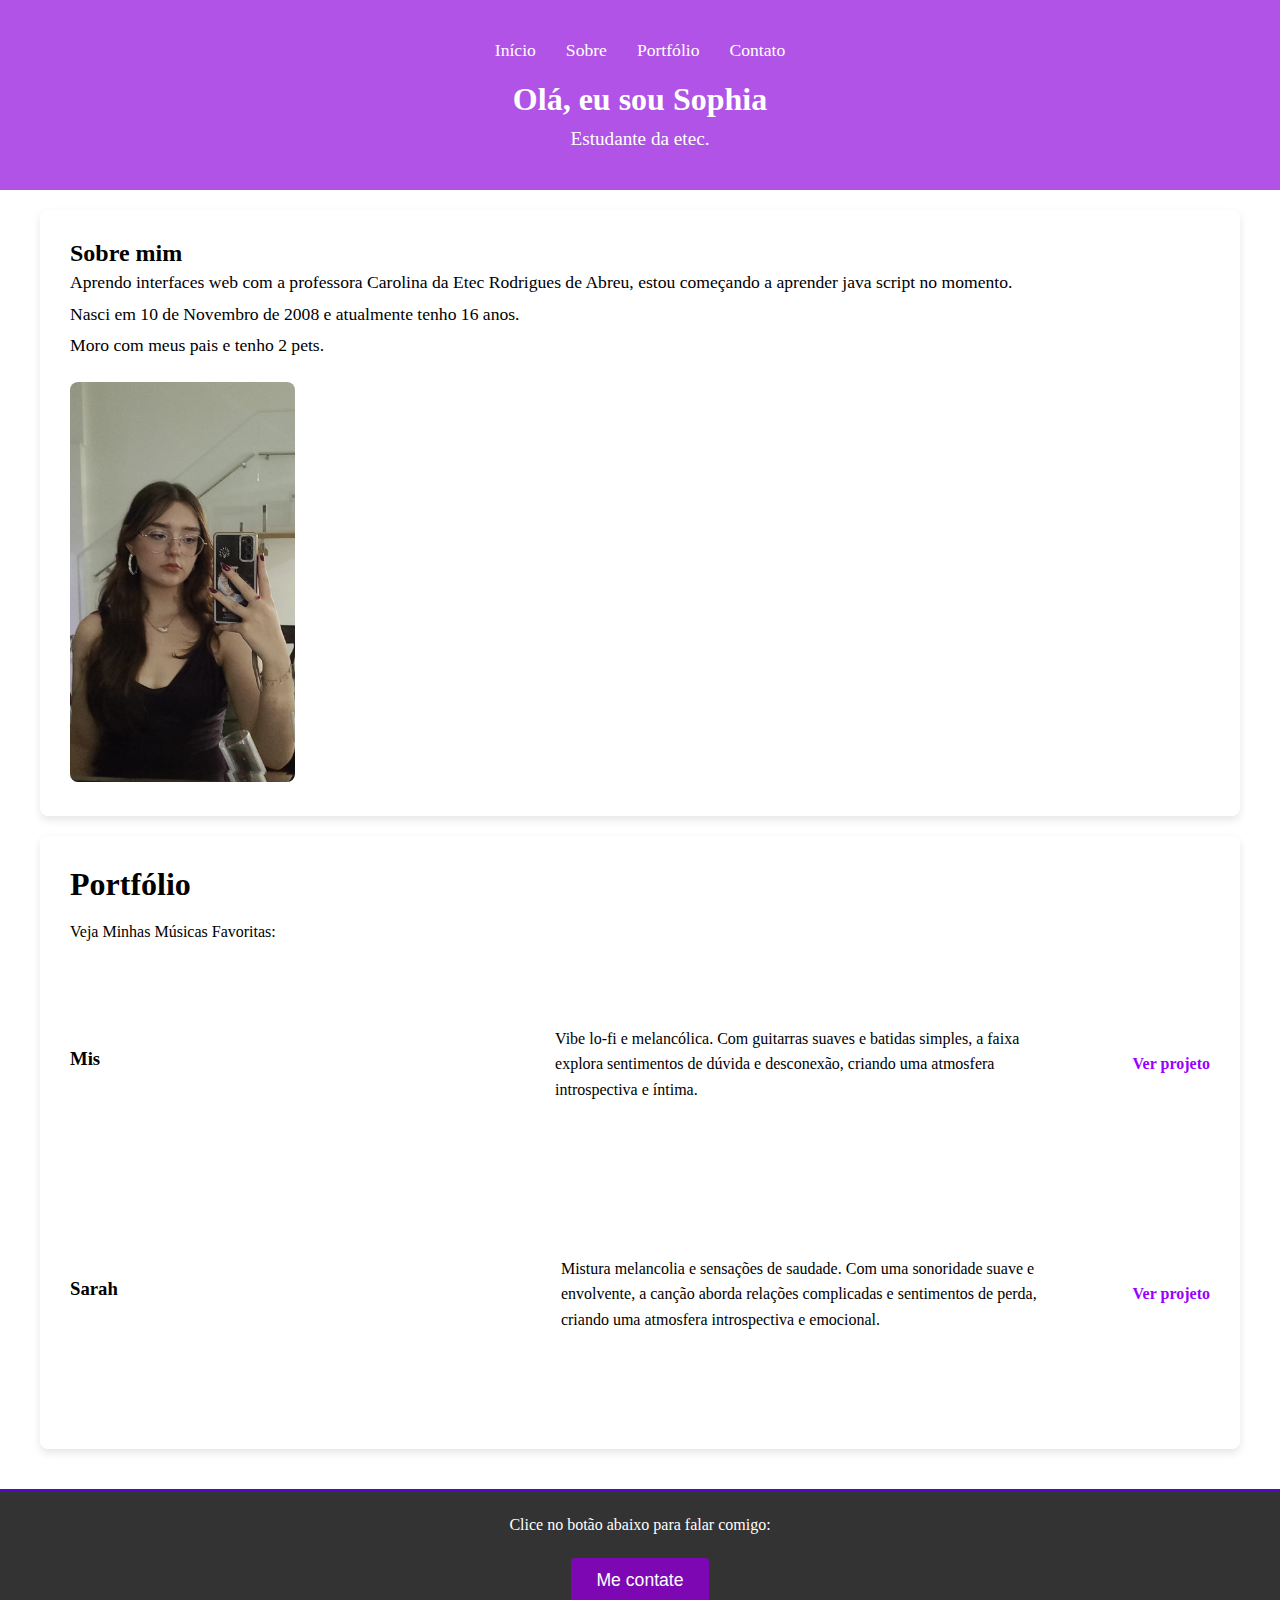
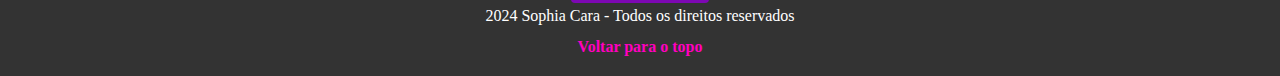
<file: prova/index.html>
<!DOCTYPE html>
<html lang="en">
<head>
    <meta charset="UTF-8">
    <meta name="viewport" content="width=device-width, initial-scale=1.0">
    <title>prova</title>
</head>

<script src="https://code.jquery.com/jquery-3.3.1.slim.min.js" integrity="sha384-q8i/X+965DzO0rT7abK41JStQIAqVgRVzpbzo5smXKp4YfRvH+8abtTE1Pi6jizo" crossorigin="anonymous"></script>
<script src="https://cdnjs.cloudflare.com/ajax/libs/popper.js/1.14.3/umd/popper.min.js" integrity="sha384-ZMP7rVo3mIykV+2+9J3UJ46jBk0WLaUAdn689aCwoqbBJiSnjAK/l8WvCWPIPm49" crossorigin="anonymous"></script>
<script src="https://stackpath.bootstrapcdn.com/bootstrap/4.1.3/js/bootstrap.min.js" integrity="sha384-ChfqqxuZUCnJSK3+MXmPNIyE6ZbWh2IMqE241rYiqJxyMiZ6OW/JmZQ5stwEULTy" crossorigin="anonymous"></script>

<link rel="stylesheet" href="styles.css">

<body id="body1">
    
    <header>
        <nav>
            <ul>
                <li><a href="#home">Início</a></li>
                <li><a href="#sobre">Sobre</a></li>
                <li><a href="#portfolio">Portfólio</a></li>
                <li><a href="#contato">Contato</a></li>
            </ul>
        </nav>
        <h1>Olá, eu sou Sophia </h1>
        <p>Estudante da etec.</p>
    </header>

    <section id="sobre">
        <h2 id="topo">Sobre mim</h2>
        <p>Aprendo interfaces web com a professora Carolina da Etec Rodrigues de Abreu, estou começando a aprender java script no momento.</p>
        <p>Nasci em 10 de Novembro de 2008 e atualmente tenho 16 anos.</p>
        <p>Moro com meus pais e tenho 2 pets.</p>
        <img src="assets/WhatsApp Image 2024-11-22 at 15.03.21.jpeg"  height="400">
    </section>

    <section id="portfolio">
        <h2>Portfólio</h2>
        <p>Veja Minhas Músicas Favoritas:</p>
        <br>
        <div class="projeto">
            <h3>Mis</h3>
            <iframe width="300" height="200" src="https://www.youtube.com/embed/niUDtr9m4uU?si=x7X8SzimcQsZhVh3" title="YouTube video player" frameborder="0" allow="accelerometer; autoplay; clipboard-write; encrypted-media; gyroscope; picture-in-picture; web-share" referrerpolicy="strict-origin-when-cross-origin" allowfullscreen></iframe>
            <p>Vibe lo-fi e melancólica. Com guitarras suaves e batidas simples, a faixa explora sentimentos de dúvida e desconexão, criando uma atmosfera introspectiva e íntima.</p>
            <a href="https://www.letras.mus.br/alex-g/mis/traducao.html" target="_blank">Ver projeto</a>
        </div>

        <div class="projeto">
            <h3>Sarah</h3>
            <iframe width="300" height="200" src="https://www.youtube.com/embed/hUKe6gihtx0?si=Lp05B3uBlDP-KYBO" title="YouTube video player" frameborder="0" allow="accelerometer; autoplay; clipboard-write; encrypted-media; gyroscope; picture-in-picture; web-share" referrerpolicy="strict-origin-when-cross-origin" allowfullscreen></iframe> 
            <p>Mistura melancolia e sensações de saudade. Com uma sonoridade suave e envolvente, a canção aborda relações complicadas e sentimentos de perda, criando uma atmosfera introspectiva e emocional.</p>
            <a href="https://www.letras.mus.br/alex-g/sarah/traducao.html" target="_blank">Ver projeto</a>
        </div>
    </section>



    <footer id="contato">

    <p>Clice no botão abaixo para falar comigo:</p>
    <button id="goToPage2">Me contate</button>

    <script>
        document.getElementById("goToPage2").onclick = function() {
            window.location.href = "index2.html";
        };
    </script>
   
        <div class="container">
            <p> 2024 Sophia Cara - Todos os direitos reservados</p>
            <a href="#topo">Voltar para o topo</a>
        </div>
    </footer>
</body>
</html>
</file>
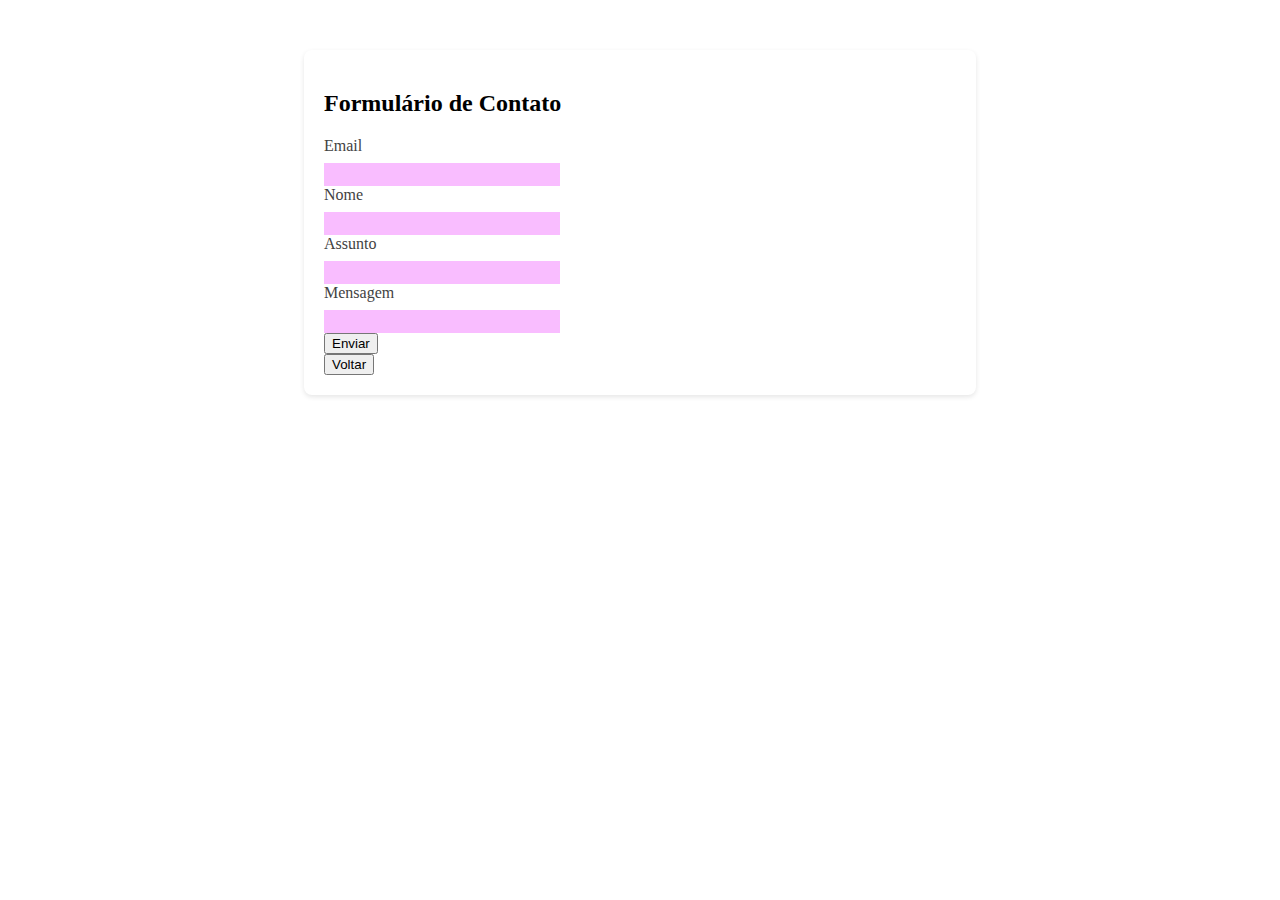
<file: prova/index2.html>
<!DOCTYPE html>
<html lang="en">
<head>
    <meta charset="UTF-8">
    <meta name="viewport" content="width=device-width, initial-scale=1.0">
    <title>prova</title>

    <link rel="stylesheet" href="css2.css">
</head>
<body id="body2">
    
    <div class="container">
        <h2 id="hmm">Formulário de Contato</h2>

            <form>
                <div class="mb-3">
                  <label for="exampleInputEmail1" class="form-label">Email</label>
                  <input type="email" class="form-control" id="exampleInputEmail1" aria-describedby="emailHelp">
                </div>

                <div class="mb-3">
                  <label for="exampleInputNome1" class="form-label">Nome</label>
                  <input type="Nome" class="form-control" id="exampleInputNome1">
                </div>

                <div class="mb-3">
                    <label for="exampleInputAssunto1" class="form-label">Assunto</label>
                    <input type="Assunto" class="form-control" id="exampleInputAssunto1">
                  </div>
  
                  <div class="mb-3">
                    <label for="exampleInputMensagem1" class="form-label">Mensagem</label>
                    <input type="Mensagem" class="form-control" id="exampleInputMensagem1">
                  </div>
            
                <button type="enviar" class="btn btn-primary"> Enviar </button>
              
            </form> 

            <button id="goToPage1">Voltar</button>
            <script>
                document.getElementById("goToPage1").onclick = function() {
                    window.location.href = "index.html";
                };
            </script>

            


</body>
</html>
</file>
<file: prova/styles.css>
* {
    margin: 0;
    padding: 0;
    box-sizing: border-box;}

    header {
        background-color: #b153e7;
        color: white;
        text-align: center;
        padding: 40px;
    }

    header h1 {
        
        margin-bottom: 10px;
    }
    
    header p {
        font-size: 1.2rem;
    }

    nav ul {
        list-style-type: none;
        display: flex;
        justify-content: center;
        margin-bottom: 20px;
    }
    
    nav ul li {
        margin: 0 15px;
    }
    
    nav ul li a {
        text-decoration: none;
        color: white;
        font-size: 1.1rem;
    }
    
    nav ul li a:hover {
        color: #ff00ff;
    }

    #sobre {
        padding: 30px;
        background-color: #fff;
        margin: 20px auto;
        border-radius: 8px;
        box-shadow: 0 4px 8px rgba(0, 0, 0, 0.1);
        max-width: 1200px;
    }
    
    #sobre img {
        max-width: 100%;
        border-radius: 8px;
        margin-top: 20px;
    }
    
    #sobre p {
        font-size: 1.1rem;
        line-height: 1.8;
    }
    #portfolio {
        padding: 30px;
        background-color: #fff;
        margin: 20px auto;
        border-radius: 8px;
        box-shadow: 0 4px 8px rgba(0, 0, 0, 0.1);
        max-width: 1200px;
    }
    
    #portfolio h2 {
        font-size: 2rem;
        margin-bottom: 20px;
    }
    
    .projeto {
        margin-bottom: 30px;
        display: flex;
        flex-wrap: wrap;
        justify-content: space-between;
        align-items: center;
    }
    
    .projeto iframe {
        border-radius: 8px;
    }
    
    .projeto p {
        font-size: 1rem;
        margin-top: 10px;
        line-height: 1.6;
        max-width: 500px;
    }
    
    .projeto a {
        display: inline-block;
        margin-top: 10px;
        text-decoration: none;
        color: #9900ff;
        font-weight: bold;
    }
    
    .projeto a:hover {
        color: #ff00d4;
    }
      
    footer {
        background-color: #333;
        color: white;
        text-align: center;
        padding: 20px;
        margin-top: 40px;
        border-top: 3px solid #5209c7; 
    }
    
    footer p {
        font-size: 1rem;
        line-height: 1.6;
    }
    
    
    footer .container {
        display: flex;
        flex-direction: column;
        align-items: center;
    }
    
    footer .container a {
        text-decoration: none;
        color: #ff00bf;
        font-weight: bold;
        margin-top: 10px;
    }
    
    footer .container a:hover {
        color: #ff00aa;
    }
    
    
    button {
        background-color: #7d08b3;
        color: white;
        padding: 12px 25px;
        border: none;
        border-radius: 4px;
        font-size: 1.1rem;
        margin-top: 20px;
    }
    
    button:hover {
        background-color: #a70bf0;
    }
</file>
<file: prova/css2.css>
.body2 {
    font-family: Arial, sans-serif;
    background-color: #9c9b9b;
    margin: 0;
    padding: 0;
}
.container {
    width: 50%;
    margin: 50px auto;
    background-color: white;
    padding: 20px;
    border-radius: 8px;
    box-shadow: 0 2px 5px rgba(0, 0, 0, 0.1);
}
.hmm {
    text-align: center;
    color: #1f1e1e;
}
label {
    font-size: 16px;
    color: #424242;
    display: block;
    margin-bottom: 8px;
}

input {
    background-color: #f9bdff;
    color: white;
    border: none;
    font-size: 18px;
}
</file>
